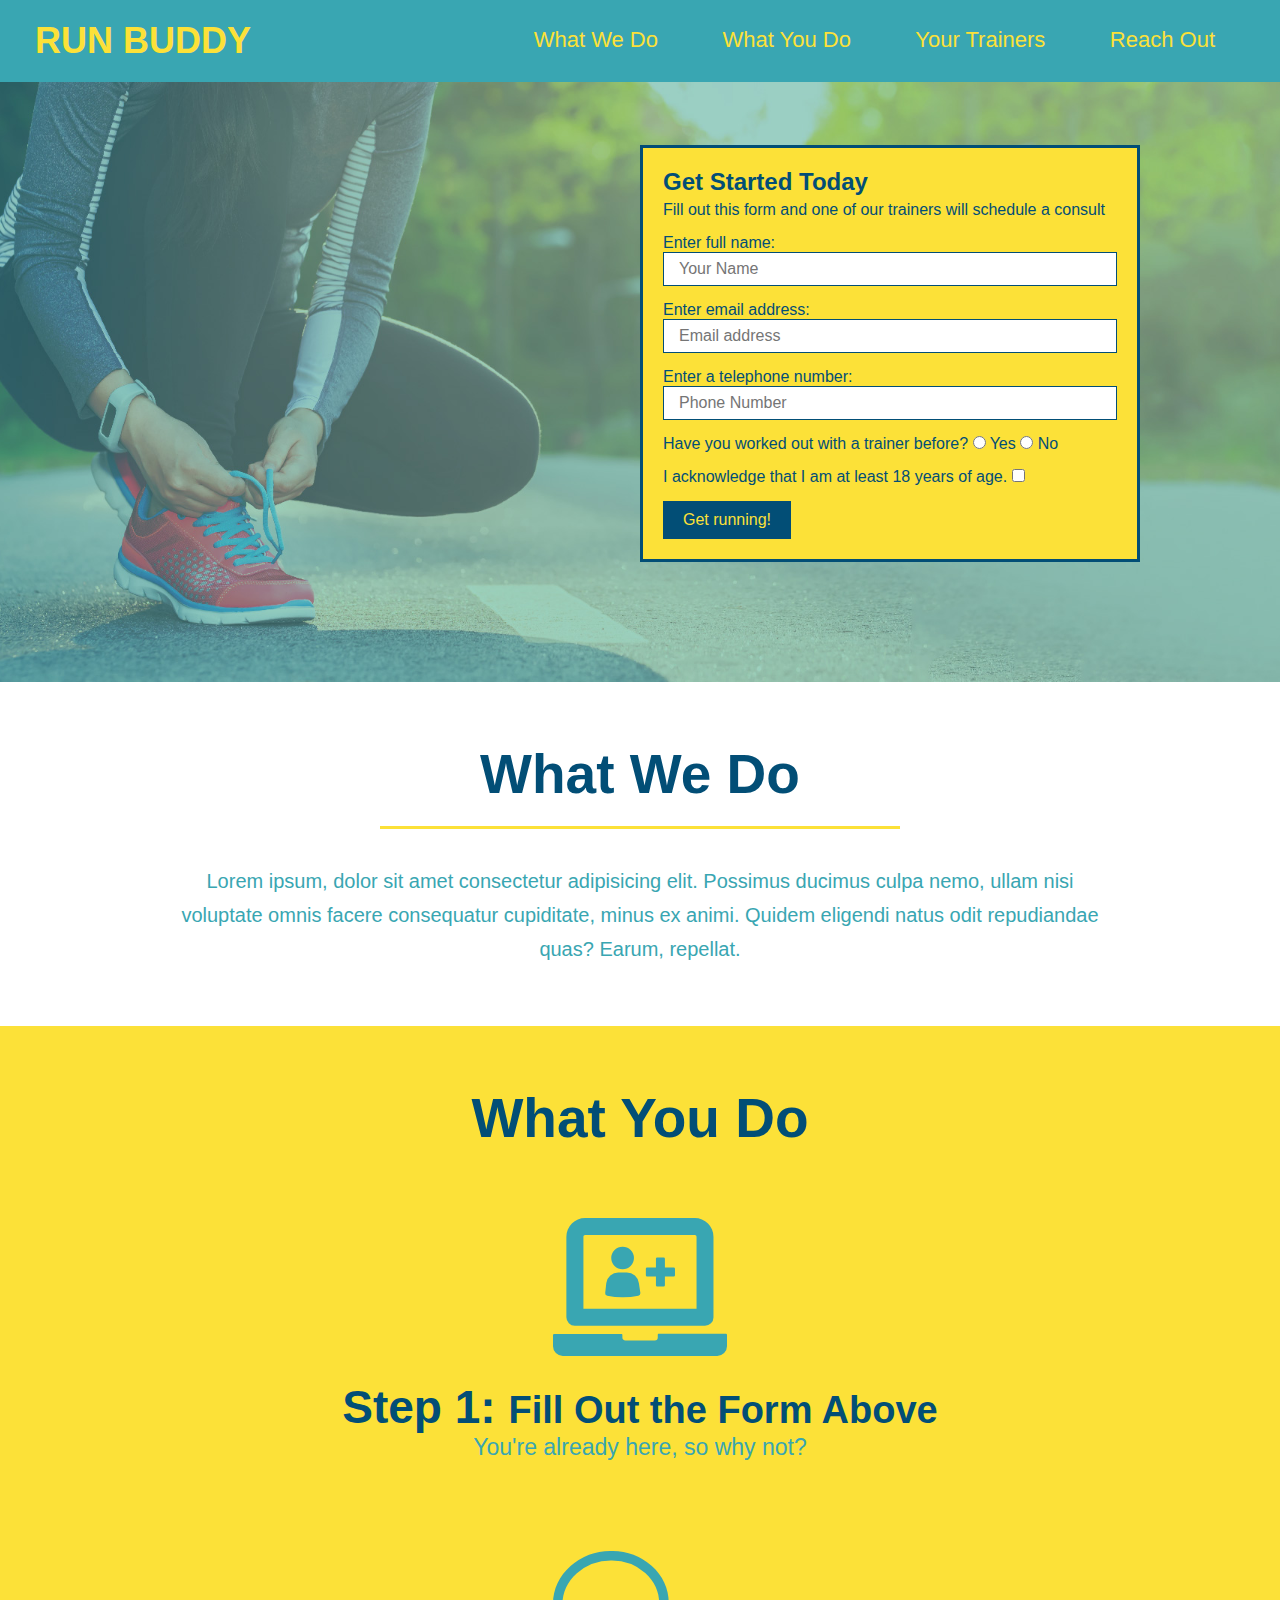
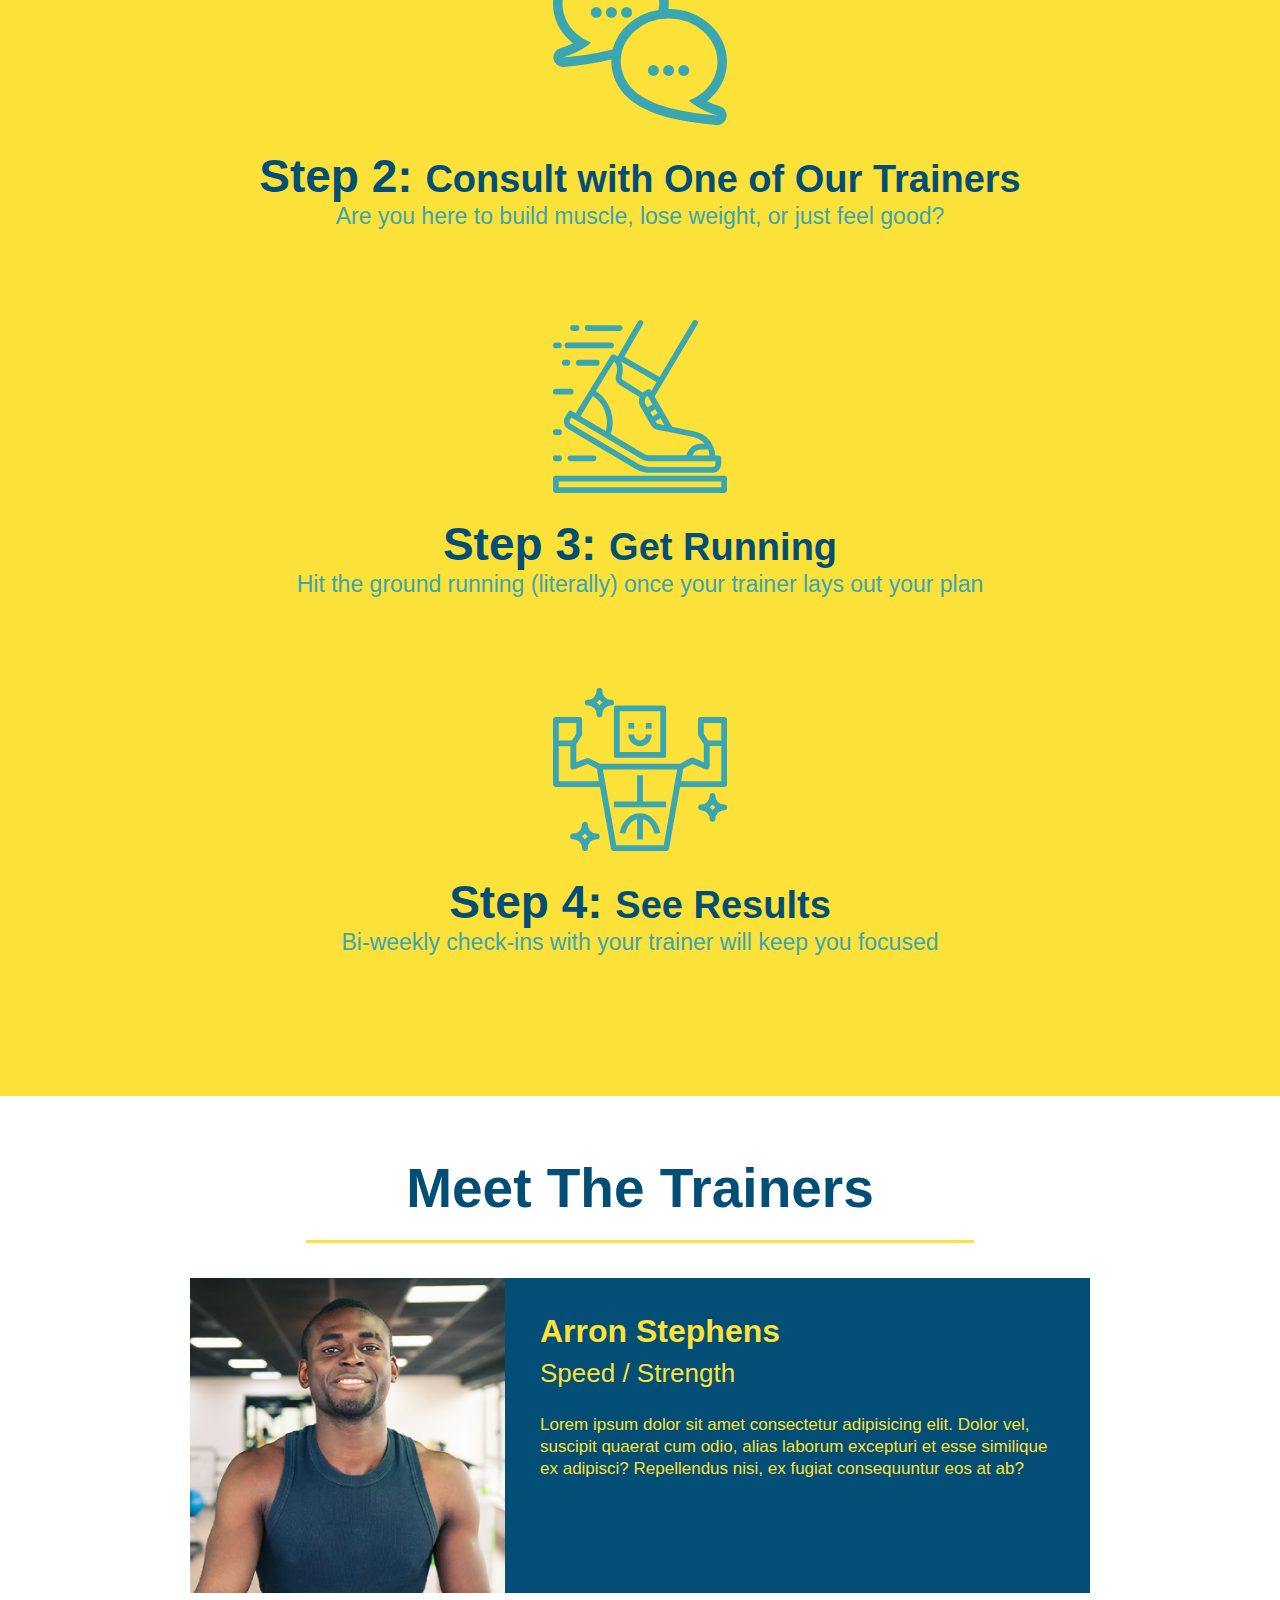
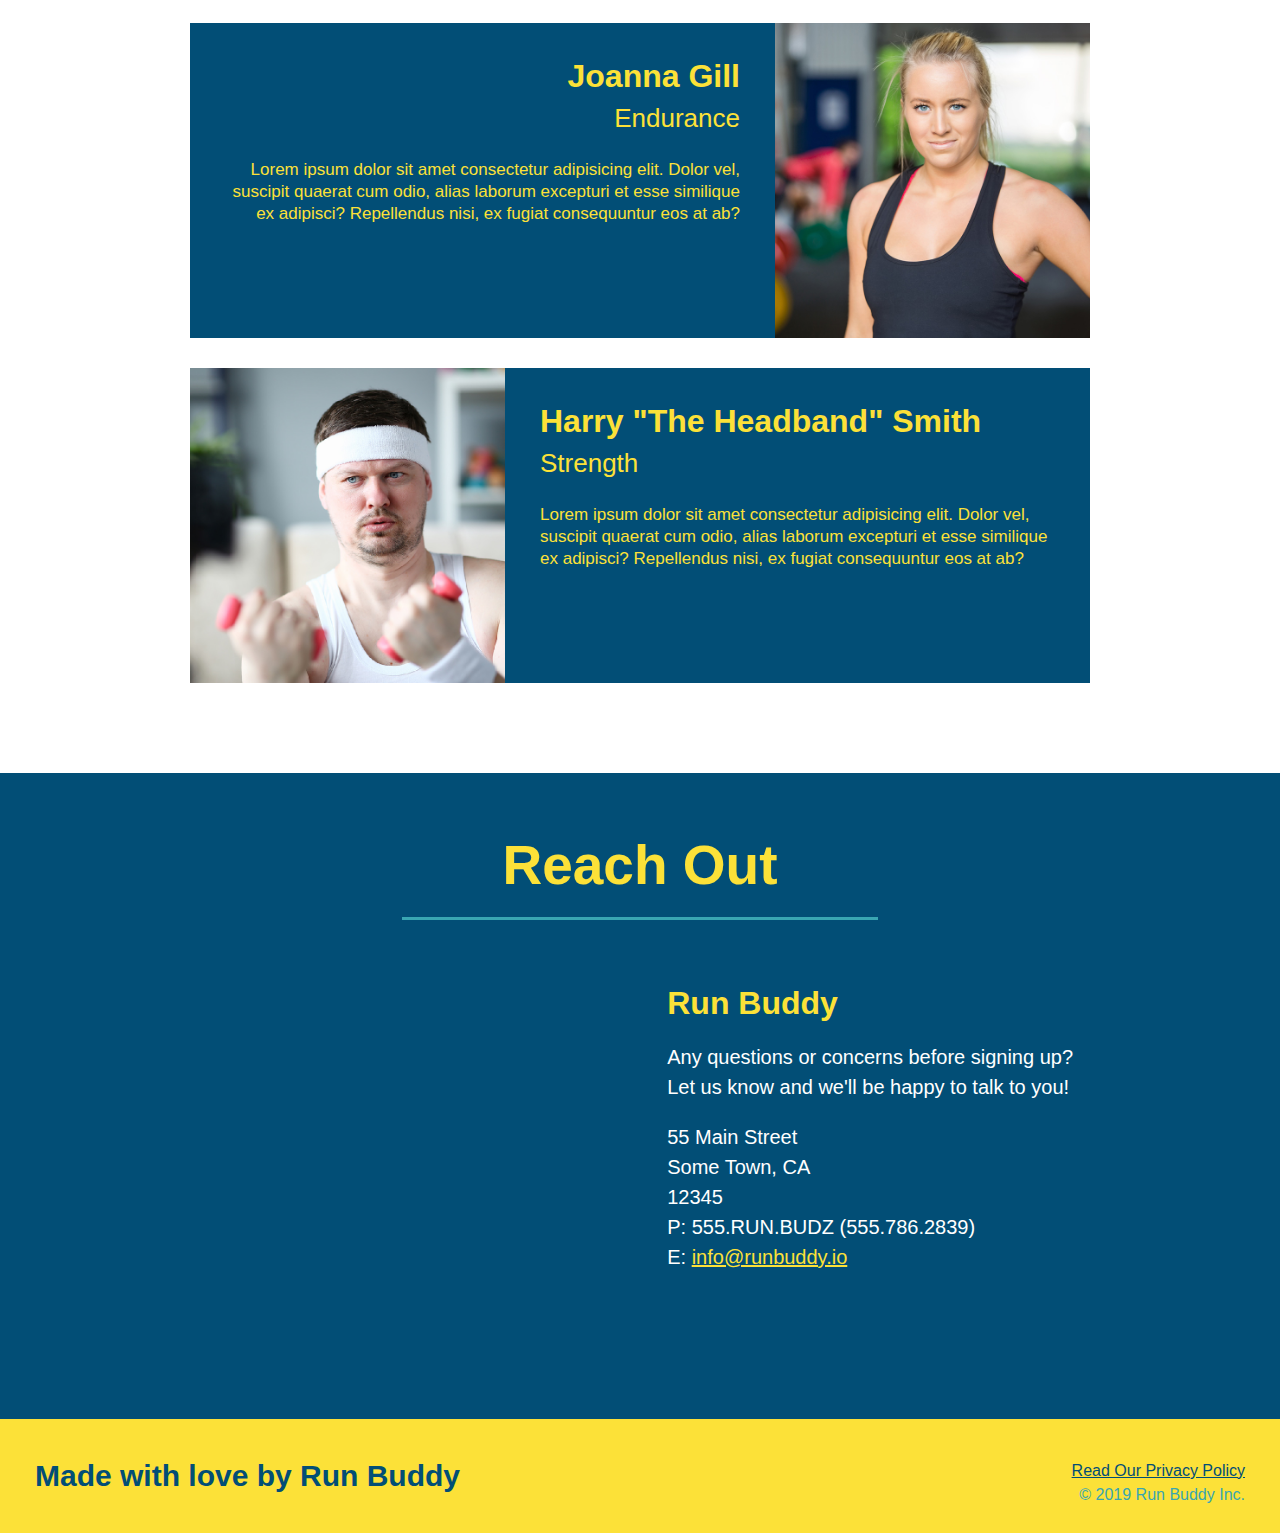
<file: index.html>
<!DOCTYPE html>
<html lang="en">
    <head>
        <meta charset="UTF-8" />
        <title>Run Buddy</title>
        <link rel="stylesheet" href="./assests/css/style.css" />
    </head>
    <body>
        <!-- navigation -->
        <header>
            <h1>
                <a href="/">RUN BUDDY</a>
            </h1>
            <nav>
                <!-- Unordered list element-->
                <ul>
                    <!-- List item element -->
                    <li>
                        <!-- Anchor Element -->
                        <a href="#what-we-do">What We Do</a>
                    </li>
                    <li>
                        <a href="#what-you-do">What You Do</a>
                    </li>
                    <li>
                        <a href="#your-trainers">Your Trainers</a>
                    </li>
                    <li>
                        <a href="#reach-out">Reach Out</a>
                    </li>
                </ul>
            </nav>
        </header>

        <!-- hero/jumbotrom -->
        <section class="hero">
            <div class="hero-form">
                <h3>Get Started Today</h3>
                <p>Fill out this form and one of our trainers will schedule a consult</p>
                <!-- Add form element -->
                <form>
                    <label for="name">Enter full name:</label>
                    <input type="text" placeholder="Your Name" name="name" id="name" class="form-input"/>
                    <label for="email">Enter email address:</label>
                    <input type="email" placeholder="Email address" name="email" id="email" class="form-input"/>
                    <label for="phone">Enter a telephone number:</label>
                    <input type="tel" placeholder="Phone Number" name="phone" id="phone" class="form-input"/>
                    <p>
                        Have you worked out with a trainer before?
                        <input type="radio" name="trainer-confirm" id="trainer-yes" />
                        <label for="trainer-yes">Yes</label>
                        <input type="radio" name="trainer-confirm" id="trainer-no" />
                        <label for="trainer-no">No</label>
                    </p>
                    <p>
                        <label for="checkbox" >
                            I acknowledge that I am at least 18 years of age.
                        </label>
                        <input type="checkbox" name="age-confirm" id="checkbox" />
                    </p>
                    <button type="submit">
                        Get running!
                    </button>
                </form>
            </div>
        </section>
        <!-- end hero -->
        
        <!-- "what we do" section -->
        <section id="what-we-do" class="intro">
            <h2 class="section-title primary-border">What We Do</h2>
            <p>
                Lorem ipsum, dolor sit amet consectetur adipisicing elit. Possimus ducimus culpa nemo, ullam nisi voluptate omnis facere consequatur cupiditate, minus ex animi. Quidem eligendi natus odit repudiandae quas? Earum, repellat. 
            </p>
        </section>

        <!-- "what you do" section -->
        <section id="what-you-do" class="steps">
            <h2 class="section-title primary-border">What You Do</h2>

            <div>
                <img src="./assests/images/step-1.svg" alt="" />
                <h3>Step 1: <span>Fill Out the Form Above</span></h3>
                <p>You're already here, so why not?</p>
            </div>

            <div>
                <img src="./assests/images/step-2.svg" alt="" />
                <h3>Step 2: <span>Consult with One of Our Trainers</span></h3>
                <p>Are you here to build muscle, lose weight, or just feel good?</p>
            </div>

            <div>
                <img src="./assests/images/step-3.svg" alt="" />
                <h3>Step 3: <span>Get Running</span></h3>
                <p>Hit the ground running (literally) once your trainer lays out your plan</p>
            </div>

            <div>
                <img src="./assests/images/step-4.svg" alt="" />
                <h3>Step 4: <span>See Results</span></h3>
                <p>Bi-weekly check-ins with your trainer will keep you focused</p>
            </div>
        </section>

        <!-- "meet the trainers" section -->
        <section id="your-trainers" class="trainers">
            <h2 class="section-title primary-border">
                Meet The Trainers
            </h2>
            <article class="trainer">
                <img src="./assests/images/trainer-1.jpg" alt="Arron Stephens in his workout gear">
                <div class="trainer-bio text-left">
                    <h3>Arron Stephens</h3>
                    <h4>Speed / Strength</h4>
                    <p>Lorem ipsum dolor sit amet consectetur adipisicing elit. Dolor vel, suscipit quaerat cum odio, alias laborum excepturi et esse similique ex adipisci? Repellendus nisi, ex fugiat consequuntur eos at ab?</p>
                </div>
            </article>
            <article class="trainer">
                <div class="trainer-bio text-right">
                    <h3>Joanna Gill</h3>
                    <h4>Endurance</h4>
                    <p>Lorem ipsum dolor sit amet consectetur adipisicing elit. Dolor vel, suscipit quaerat cum odio, alias laborum excepturi et esse similique ex adipisci? Repellendus nisi, ex fugiat consequuntur eos at ab?</p>
                </div>
                <img src="./assests/images/trainer-2.jpg" alt="Joanna Gill cooling off after a run">
            </article>
            <article class="trainer">
                <img src="./assests/images/trainer-3.jpg" alt="Harry Smith wearing a headband">
                <div class="trainer-bio text-left">
                    <h3>Harry "The Headband" Smith</h3>
                    <h4>Strength</h4>
                    <p>Lorem ipsum dolor sit amet consectetur adipisicing elit. Dolor vel, suscipit quaerat cum odio, alias laborum excepturi et esse similique ex adipisci? Repellendus nisi, ex fugiat consequuntur eos at ab?</p>
                </div>
            </article>
        </section>

        <!-- "reach out" section -->
        <section id="reach-out" class="contact">
            <h2 class="section-title secondary-border">Reach Out</h2>
            <div class="contact-info">
                <iframe
                    src="https://www.google.com/maps/embed?pb=!1m18!1m12!1m3!1d3174.081037496597!2d-121.93291408831179!3d37.29321317199447!2m3!1f0!2f0!3f0!3m2!1i1024!2i768!4f13.1!3m3!1m2!1s0x808e34c3c8496f9f%3A0x242f0a73c381c413!2sWhole%20Foods%20Market!5e0!3m2!1sen!2sus!4v1705380397886!5m2!1sen!2sus" width="600" height="450" style="border:0;" allowfullscreen="" loading="lazy" referrerpolicy="no-referrer-when-downgrade"
                    frameborder="0"
                    style="border:0"
                    allowfullscreen
                >
                </iframe>
                <div>
                    <h3>Run Buddy</h3>
                    <p>
                        Any questions or concerns before signing up?
                        <br />
                        Let us know and we'll be happy to talk to you!
                    </p>
                    <address>
                        55 Main Street <br />
                        Some Town, CA <br />
                        12345 <br />
                        P: 555.RUN.BUDZ (555.786.2839)<br />
                        E: <a href="mailto:info@runbuddy.io">info@runbuddy.io</a>
                    </address>
                </div>
            </div>
        </section>

        <!-- footer -->
        <footer>
            <h2>
                Made with love by Run Buddy
            </h2>
            <div>
                <a href="./privacy-policy.html">Read Our Privacy Policy</a><br />
                &copy; 2019 Run Buddy Inc.
            </div>
        </footer>
    </body>
</html>
</file>
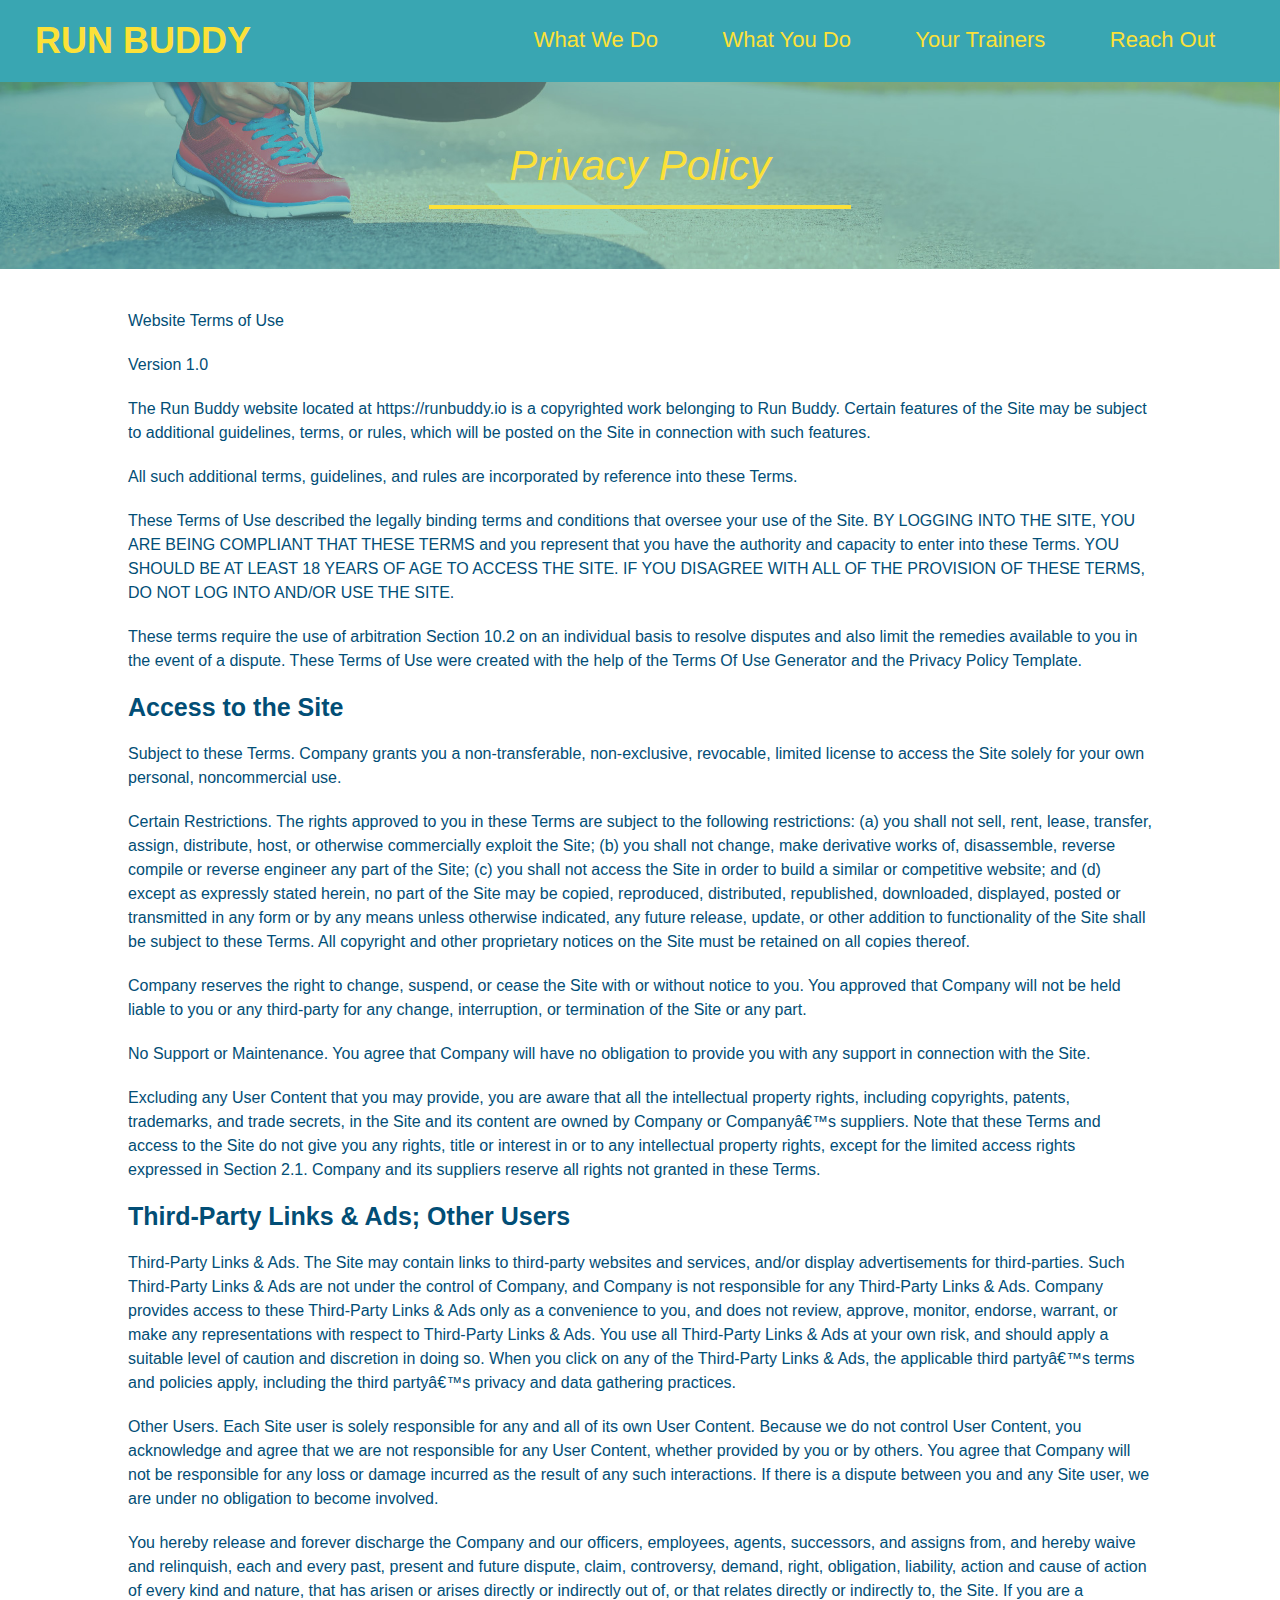
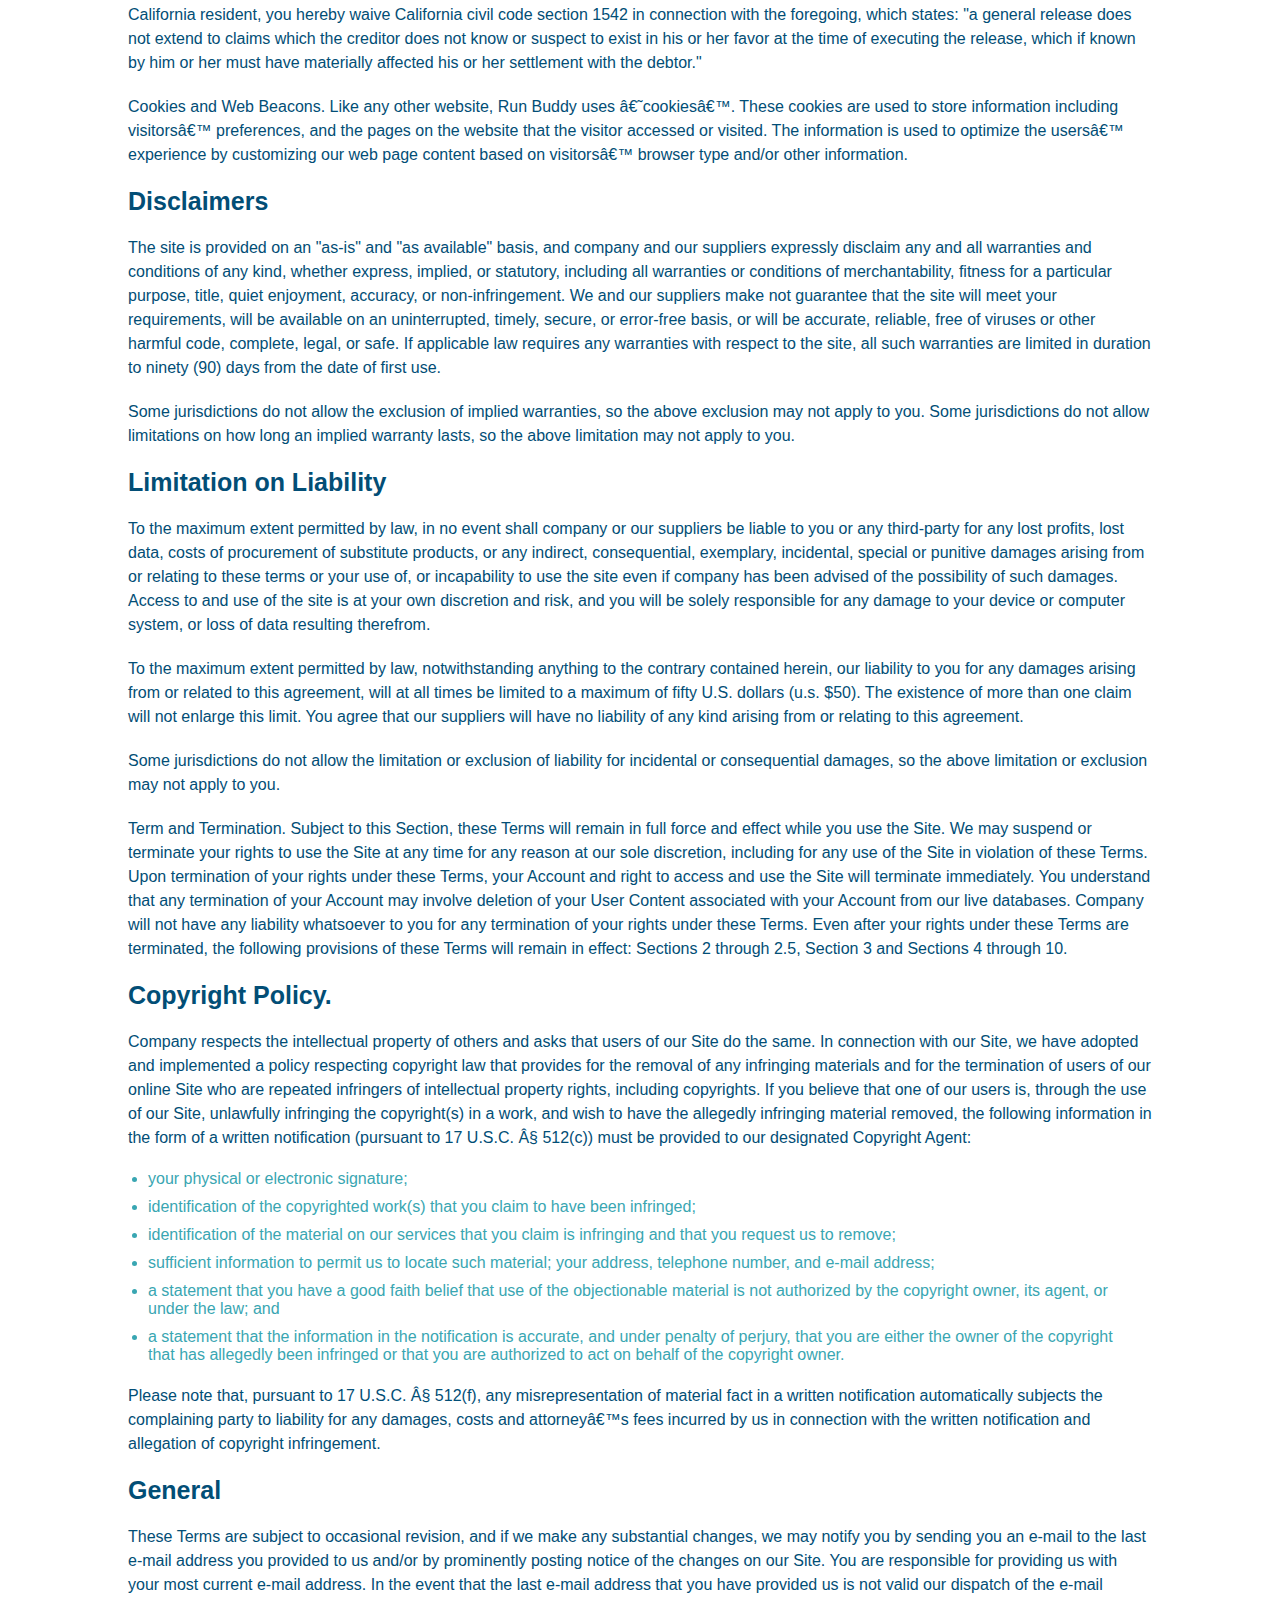
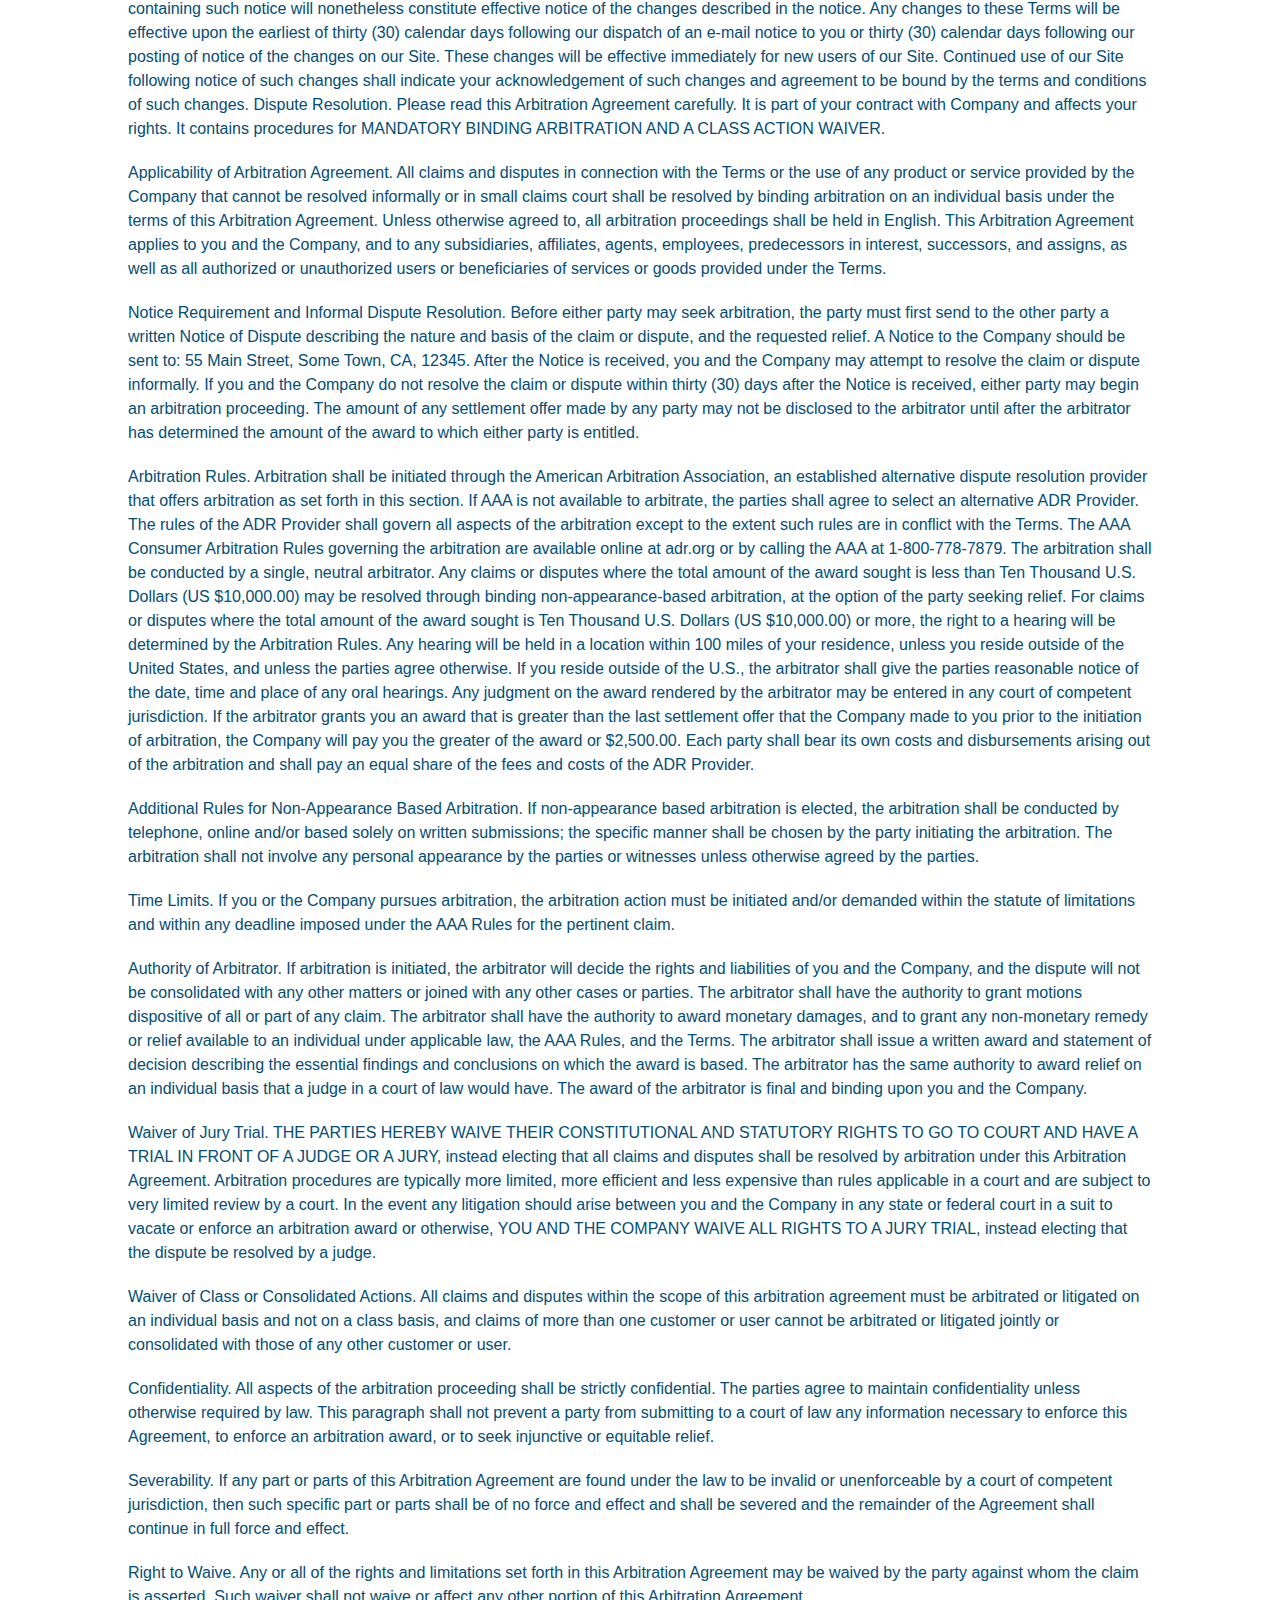
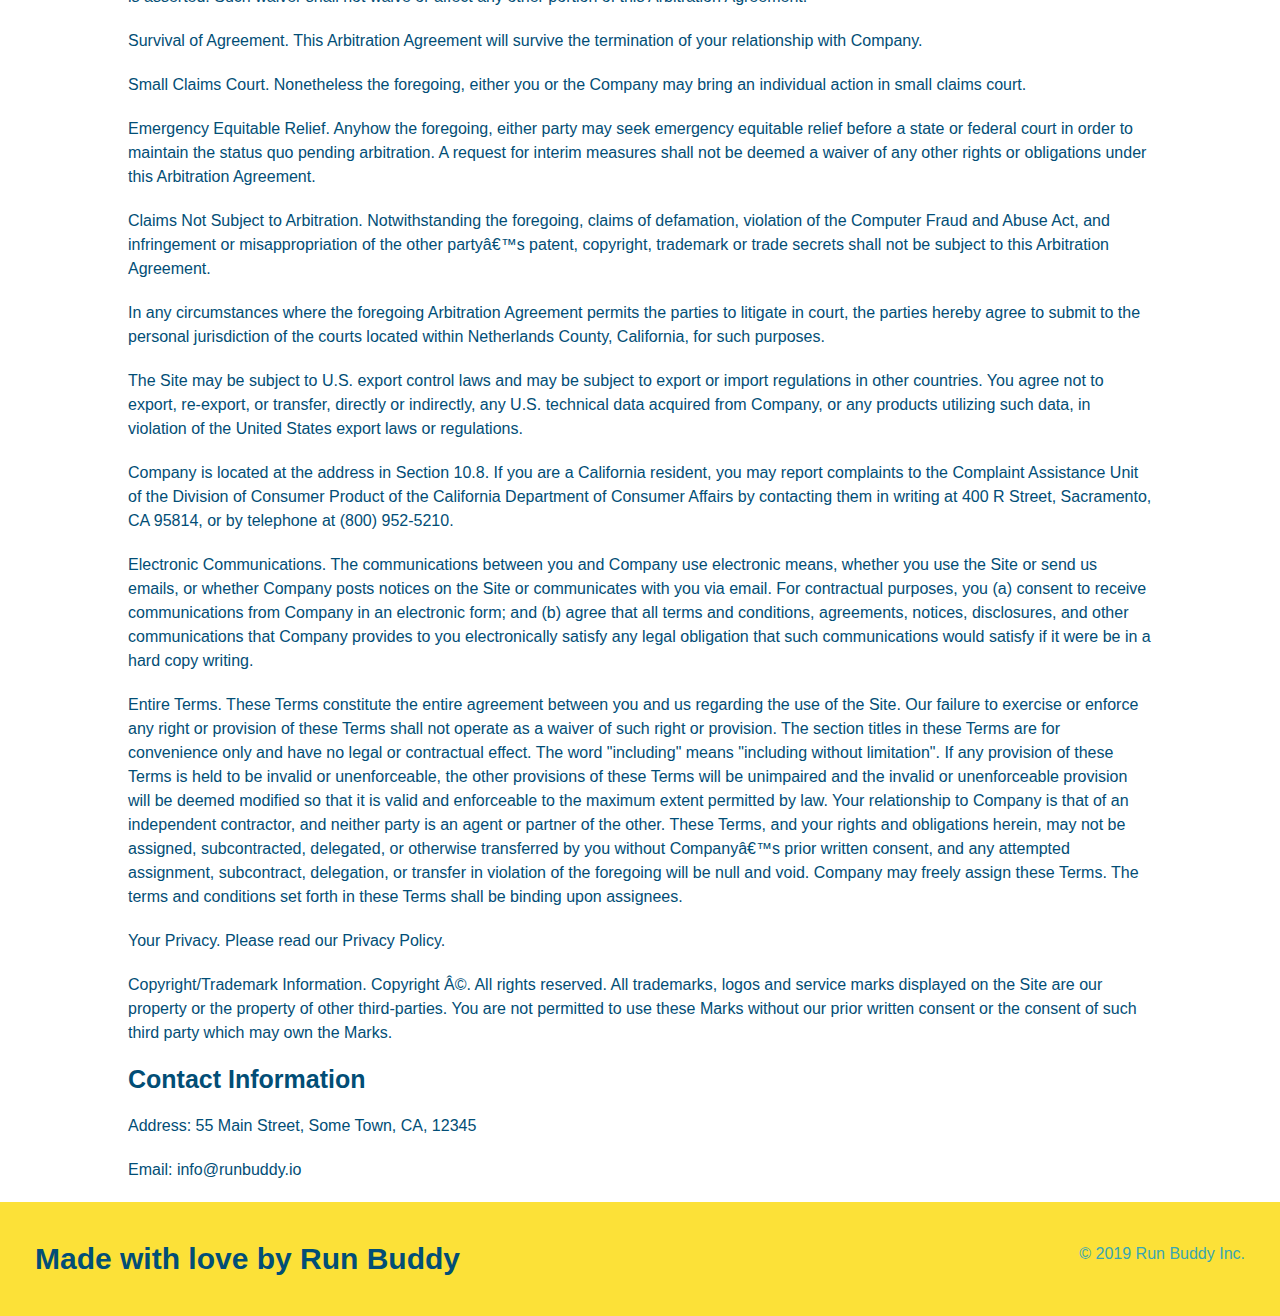
<file: privacy-policy.html>
<!DOCTYPE html>
<html lang="en">
    <head>
        <meta charset="UTF-8">
        <meta name="viewport" content="width=device-width, initial-scale=1.0">
        <title>Privacy Policy - Run Buddy</title>
        <link rel="stylesheet" href="./assests/css/style.css" />
        <link rel="stylesheet" href="./assests/css/secondary-styles.css" />
    </head>
    <body>
        <header>
            <h1>
                <a href="/">RUN BUDDY</a>
            </h1>
            <nav>
                <!-- Unordered list element-->
                <ul>
                    <!-- List item element -->
                    <li>
                        <!-- Anchor Element -->
                        <a href="./index.html#what-we-do">What We Do</a>
                    </li>
                    <li>
                        <a href="./index.html#what-you-do">What You Do</a>
                    </li>
                    <li>
                        <a href="./index.html#your-trainers">Your Trainers</a>
                    </li>
                    <li>
                        <a href="./index.html#reach-out">Reach Out</a>
                    </li>
                </ul>
            </nav>
        </header>
        <section class="hero">
            <h2 class="page-title">
                Privacy Policy
            </h2>
        </section>
        <article class="secondary-content">
            <p>
                Website Terms of Use
            </p>
        
            <p>
            Version 1.0
            </p>
        
            <p>
            The Run Buddy website located at https://runbuddy.io is a copyrighted work belonging to Run Buddy. Certain
            features of the Site may be subject to additional guidelines, terms, or rules, which will be posted on the Site
            in connection with such features.
            </p>
        
            <p>
            All such additional terms, guidelines, and rules are incorporated by reference into these Terms.
            </p>
        
            <p>
            These Terms of Use described the legally binding terms and conditions that oversee your use of the Site. BY
            LOGGING INTO THE SITE, YOU ARE BEING COMPLIANT THAT THESE TERMS and you represent that you have the authority
            and capacity to enter into these Terms. YOU SHOULD BE AT LEAST 18 YEARS OF AGE TO ACCESS THE SITE. IF YOU
            DISAGREE WITH ALL OF THE PROVISION OF THESE TERMS, DO NOT LOG INTO AND/OR USE THE SITE.
            </p>
        
            <p>
            These terms require the use of arbitration Section 10.2 on an individual basis to resolve disputes and also
            limit the remedies available to you in the event of a dispute. These Terms of Use were created with the help of
            the Terms Of Use Generator and the Privacy Policy Template.
            </p>
        
            <h3>
            Access to the Site
            </h3>
        
            <p>
            Subject to these Terms. Company grants you a non-transferable, non-exclusive, revocable, limited license to
            access the Site solely for your own personal, noncommercial use.
            </p>
        
            <p>
            Certain Restrictions. The rights approved to you in these Terms are subject to the following restrictions: (a)
            you shall not sell, rent, lease, transfer, assign, distribute, host, or otherwise commercially exploit the Site;
            (b) you shall not change, make derivative works of, disassemble, reverse compile or reverse engineer any part of
            the Site; (c) you shall not access the Site in order to build a similar or competitive website; and (d) except
            as expressly stated herein, no part of the Site may be copied, reproduced, distributed, republished, downloaded,
            displayed, posted or transmitted in any form or by any means unless otherwise indicated, any future release,
            update, or other addition to functionality of the Site shall be subject to these Terms. All copyright and other
            proprietary notices on the Site must be retained on all copies thereof.
            </p>
        
            <p>
            Company reserves the right to change, suspend, or cease the Site with or without notice to you. You approved
            that Company will not be held liable to you or any third-party for any change, interruption, or termination of
            the Site or any part.
            </p>
        
            <p>
            No Support or Maintenance. You agree that Company will have no obligation to provide you with any support in
            connection with the Site.
            </p>
        
            <p>
            Excluding any User Content that you may provide, you are aware that all the intellectual property rights,
            including copyrights, patents, trademarks, and trade secrets, in the Site and its content are owned by Company
            or Companyâ€™s suppliers. Note that these Terms and access to the Site do not give you any rights, title or
            interest in or to any intellectual property rights, except for the limited access rights expressed in Section
            2.1. Company and its suppliers reserve all rights not granted in these Terms.
            </p>
        
            <h3>
            Third-Party Links & Ads; Other Users
            </h3>
        
            <p>
            Third-Party Links & Ads. The Site may contain links to third-party websites and services, and/or display
            advertisements for third-parties. Such Third-Party Links & Ads are not under the control of Company, and Company
            is not responsible for any Third-Party Links & Ads. Company provides access to these Third-Party Links & Ads
            only as a convenience to you, and does not review, approve, monitor, endorse, warrant, or make any
            representations with respect to Third-Party Links & Ads. You use all Third-Party Links & Ads at your own risk,
            and should apply a suitable level of caution and discretion in doing so. When you click on any of the
            Third-Party Links & Ads, the applicable third partyâ€™s terms and policies apply, including the third partyâ€™s
            privacy and data gathering practices.
            </p>
        
            <p>
            Other Users. Each Site user is solely responsible for any and all of its own User Content. Because we do not
            control User Content, you acknowledge and agree that we are not responsible for any User Content, whether
            provided by you or by others. You agree that Company will not be responsible for any loss or damage incurred as
            the result of any such interactions. If there is a dispute between you and any Site user, we are under no
            obligation to become involved.
            </p>
        
            <p>
            You hereby release and forever discharge the Company and our officers, employees, agents, successors, and
            assigns from, and hereby waive and relinquish, each and every past, present and future dispute, claim,
            controversy, demand, right, obligation, liability, action and cause of action of every kind and nature, that has
            arisen or arises directly or indirectly out of, or that relates directly or indirectly to, the Site. If you are
            a California resident, you hereby waive California civil code section 1542 in connection with the foregoing,
            which states: "a general release does not extend to claims which the creditor does not know or suspect to exist
            in his or her favor at the time of executing the release, which if known by him or her must have materially
            affected his or her settlement with the debtor."
            </p>
        
            <p>
            Cookies and Web Beacons. Like any other website, Run Buddy uses â€˜cookiesâ€™. These cookies are used to store
            information including visitorsâ€™ preferences, and the pages on the website that the visitor accessed or visited.
            The information is used to optimize the usersâ€™ experience by customizing our web page content based on
            visitorsâ€™
            browser type and/or other information.
            </p>
        
            <h3>
            Disclaimers
            </h3>
        
            <p>
            The site is provided on an "as-is" and "as available" basis, and company and our suppliers expressly disclaim
            any and all warranties and conditions of any kind, whether express, implied, or statutory, including all
            warranties or conditions of merchantability, fitness for a particular purpose, title, quiet enjoyment, accuracy,
            or non-infringement. We and our suppliers make not guarantee that the site will meet your requirements, will be
            available on an uninterrupted, timely, secure, or error-free basis, or will be accurate, reliable, free of
            viruses or other harmful code, complete, legal, or safe. If applicable law requires any warranties with respect
            to the site, all such warranties are limited in duration to ninety (90) days from the date of first use.
            </p>
        
            <p>
            Some jurisdictions do not allow the exclusion of implied warranties, so the above exclusion may not apply to
            you. Some jurisdictions do not allow limitations on how long an implied warranty lasts, so the above limitation
            may not apply to you.
            </p>
        
            <h3>
            Limitation on Liability
            </h3>
        
            <p>
            To the maximum extent permitted by law, in no event shall company or our suppliers be liable to you or any
            third-party for any lost profits, lost data, costs of procurement of substitute products, or any indirect,
            consequential, exemplary, incidental, special or punitive damages arising from or relating to these terms or
            your use of, or incapability to use the site even if company has been advised of the possibility of such
            damages. Access to and use of the site is at your own discretion and risk, and you will be solely responsible
            for any damage to your device or computer system, or loss of data resulting therefrom.
            </p>
        
            <p>
            To the maximum extent permitted by law, notwithstanding anything to the contrary contained herein, our liability
            to you for any damages arising from or related to this agreement, will at all times be limited to a maximum of
            fifty U.S. dollars (u.s. $50). The existence of more than one claim will not enlarge this limit. You agree that
            our suppliers will have no liability of any kind arising from or relating to this agreement.
            </p>
        
            <p>
            Some jurisdictions do not allow the limitation or exclusion of liability for incidental or consequential
            damages, so the above limitation or exclusion may not apply to you.
            </p>
        
            <p>
            Term and Termination. Subject to this Section, these Terms will remain in full force and effect while you use
            the Site. We may suspend or terminate your rights to use the Site at any time for any reason at our sole
            discretion, including for any use of the Site in violation of these Terms. Upon termination of your rights under
            these Terms, your Account and right to access and use the Site will terminate immediately. You understand that
            any termination of your Account may involve deletion of your User Content associated with your Account from our
            live databases. Company will not have any liability whatsoever to you for any termination of your rights under
            these Terms. Even after your rights under these Terms are terminated, the following provisions of these Terms
            will remain in effect: Sections 2 through 2.5, Section 3 and Sections 4 through 10.
            </p>
        
            <h3>
            Copyright Policy.
            </h3>
        
            <p>
            Company respects the intellectual property of others and asks that users of our Site do the same. In connection
            with our Site, we have adopted and implemented a policy respecting copyright law that provides for the removal
            of any infringing materials and for the termination of users of our online Site who are repeated infringers of
            intellectual property rights, including copyrights. If you believe that one of our users is, through the use of
            our Site, unlawfully infringing the copyright(s) in a work, and wish to have the allegedly infringing material
            removed, the following information in the form of a written notification (pursuant to 17 U.S.C. Â§ 512(c)) must
            be provided to our designated Copyright Agent:
            </p>
        
            <ul>
            <li>
                your physical or electronic signature;
            </li>
            <li>
                identification of the copyrighted work(s) that you claim to have been infringed;
            </li>
            <li>
                identification of the material on our services that you claim is infringing and that you request us to remove;
            </li>
            <li>
                sufficient information to permit us to locate such material; your address, telephone number, and e-mail
                address;
            </li>
            <li>
                a statement that you have a good faith belief that use of the objectionable material is not authorized by the
                copyright owner, its agent, or under the law; and
            </li>
            <li>
                a statement that the information in the notification is accurate, and under penalty of perjury, that you are
                either the owner of the copyright that has allegedly been infringed or that you are authorized to act on
                behalf of the copyright owner.
            </li>
            </ul>
        
            <p>
            Please note that, pursuant to 17 U.S.C. Â§ 512(f), any misrepresentation of material fact in a written
            notification automatically subjects the complaining party to liability for any damages, costs and attorneyâ€™s
            fees incurred by us in connection with the written notification and allegation of copyright infringement.
            </p>
        
            <h3>
            General
            </h3>
        
            <p>
            These Terms are subject to occasional revision, and if we make any substantial changes, we may notify you by
            sending you an e-mail to the last e-mail address you provided to us and/or by prominently posting notice of the
            changes on our Site. You are responsible for providing us with your most current e-mail address. In the event
            that the last e-mail address that you have provided us is not valid our dispatch of the e-mail containing such
            notice will nonetheless constitute effective notice of the changes described in the notice. Any changes to these
            Terms will be effective upon the earliest of thirty (30) calendar days following our dispatch of an e-mail
            notice to you or thirty (30) calendar days following our posting of notice of the changes on our Site. These
            changes will be effective immediately for new users of our Site. Continued use of our Site following notice of
            such changes shall indicate your acknowledgement of such changes and agreement to be bound by the terms and
            conditions of such changes. Dispute Resolution. Please read this Arbitration Agreement carefully. It is part of
            your contract with Company and affects your rights. It contains procedures for MANDATORY BINDING ARBITRATION AND
            A CLASS ACTION WAIVER.
            </p>
        
            <p>
            Applicability of Arbitration Agreement. All claims and disputes in connection with the Terms or the use of any
            product or service provided by the Company that cannot be resolved informally or in small claims court shall be
            resolved by binding arbitration on an individual basis under the terms of this Arbitration Agreement. Unless
            otherwise agreed to, all arbitration proceedings shall be held in English. This Arbitration Agreement applies to
            you and the Company, and to any subsidiaries, affiliates, agents, employees, predecessors in interest,
            successors, and assigns, as well as all authorized or unauthorized users or beneficiaries of services or goods
            provided under the Terms.
            </p>
        
            <p>
            Notice Requirement and Informal Dispute Resolution. Before either party may seek arbitration, the party must
            first send to the other party a written Notice of Dispute describing the nature and basis of the claim or
            dispute, and the requested relief. A Notice to the Company should be sent to: 55 Main Street, Some Town, CA,
            12345. After the Notice is received, you and the Company may attempt to resolve the claim or dispute informally.
            If you and the Company do not resolve the claim or dispute within thirty (30) days after the Notice is received,
            either party may begin an arbitration proceeding. The amount of any settlement offer made by any party may not
            be disclosed to the arbitrator until after the arbitrator has determined the amount of the award to which either
            party is entitled.
            </p>
        
            <p>
            Arbitration Rules. Arbitration shall be initiated through the American Arbitration Association, an established
            alternative dispute resolution provider that offers arbitration as set forth in this section. If AAA is not
            available to arbitrate, the parties shall agree to select an alternative ADR Provider. The rules of the ADR
            Provider shall govern all aspects of the arbitration except to the extent such rules are in conflict with the
            Terms. The AAA Consumer Arbitration Rules governing the arbitration are available online at adr.org or by
            calling the AAA at 1-800-778-7879. The arbitration shall be conducted by a single, neutral arbitrator. Any
            claims or disputes where the total amount of the award sought is less than Ten Thousand U.S. Dollars (US
            $10,000.00) may be resolved through binding non-appearance-based arbitration, at the option of the party seeking
            relief. For claims or disputes where the total amount of the award sought is Ten Thousand U.S. Dollars (US
            $10,000.00) or more, the right to a hearing will be determined by the Arbitration Rules. Any hearing will be
            held in a location within 100 miles of your residence, unless you reside outside of the United States, and
            unless the parties agree otherwise. If you reside outside of the U.S., the arbitrator shall give the parties
            reasonable notice of the date, time and place of any oral hearings. Any judgment on the award rendered by the
            arbitrator may be entered in any court of competent jurisdiction. If the arbitrator grants you an award that is
            greater than the last settlement offer that the Company made to you prior to the initiation of arbitration, the
            Company will pay you the greater of the award or $2,500.00. Each party shall bear its own costs and
            disbursements arising out of the arbitration and shall pay an equal share of the fees and costs of the ADR
            Provider.
            </p>
        
            <p>
            Additional Rules for Non-Appearance Based Arbitration. If non-appearance based arbitration is elected, the
            arbitration shall be conducted by telephone, online and/or based solely on written submissions; the specific
            manner shall be chosen by the party initiating the arbitration. The arbitration shall not involve any personal
            appearance by the parties or witnesses unless otherwise agreed by the parties.
            </p>
        
            <p>
            Time Limits. If you or the Company pursues arbitration, the arbitration action must be initiated and/or demanded
            within the statute of limitations and within any deadline imposed under the AAA Rules for the pertinent claim.
            </p>
        
            <p>
            Authority of Arbitrator. If arbitration is initiated, the arbitrator will decide the rights and liabilities of
            you and the Company, and the dispute will not be consolidated with any other matters or joined with any other
            cases or parties. The arbitrator shall have the authority to grant motions dispositive of all or part of any
            claim. The arbitrator shall have the authority to award monetary damages, and to grant any non-monetary remedy
            or relief available to an individual under applicable law, the AAA Rules, and the Terms. The arbitrator shall
            issue a written award and statement of decision describing the essential findings and conclusions on which the
            award is based. The arbitrator has the same authority to award relief on an individual basis that a judge in a
            court of law would have. The award of the arbitrator is final and binding upon you and the Company.
            </p>
        
            <p>
            Waiver of Jury Trial. THE PARTIES HEREBY WAIVE THEIR CONSTITUTIONAL AND STATUTORY RIGHTS TO GO TO COURT AND HAVE
            A TRIAL IN FRONT OF A JUDGE OR A JURY, instead electing that all claims and disputes shall be resolved by
            arbitration under this Arbitration Agreement. Arbitration procedures are typically more limited, more efficient
            and less expensive than rules applicable in a court and are subject to very limited review by a court. In the
            event any litigation should arise between you and the Company in any state or federal court in a suit to vacate
            or enforce an arbitration award or otherwise, YOU AND THE COMPANY WAIVE ALL RIGHTS TO A JURY TRIAL, instead
            electing that the dispute be resolved by a judge.
            </p>
        
            <p>
            Waiver of Class or Consolidated Actions. All claims and disputes within the scope of this arbitration agreement
            must be arbitrated or litigated on an individual basis and not on a class basis, and claims of more than one
            customer or user cannot be arbitrated or litigated jointly or consolidated with those of any other customer or
            user.
            </p>
        
            <p>
            Confidentiality. All aspects of the arbitration proceeding shall be strictly confidential. The parties agree to
            maintain confidentiality unless otherwise required by law. This paragraph shall not prevent a party from
            submitting to a court of law any information necessary to enforce this Agreement, to enforce an arbitration
            award, or to seek injunctive or equitable relief.
            </p>
        
            <p>
            Severability. If any part or parts of this Arbitration Agreement are found under the law to be invalid or
            unenforceable by a court of competent jurisdiction, then such specific part or parts shall be of no force and
            effect and shall be severed and the remainder of the Agreement shall continue in full force and effect.
            </p>
        
            <p>
            Right to Waive. Any or all of the rights and limitations set forth in this Arbitration Agreement may be waived
            by the party against whom the claim is asserted. Such waiver shall not waive or affect any other portion of this
            Arbitration Agreement.
            </p>
        
            <p>
            Survival of Agreement. This Arbitration Agreement will survive the termination of your relationship with
            Company.
            </p>
        
            <p>
            Small Claims Court. Nonetheless the foregoing, either you or the Company may bring an individual action in small
            claims court.
            </p>
        
            <p>
            Emergency Equitable Relief. Anyhow the foregoing, either party may seek emergency equitable relief before a
            state or federal court in order to maintain the status quo pending arbitration. A request for interim measures
            shall not be deemed a waiver of any other rights or obligations under this Arbitration Agreement.
            </p>
        
            <p>
            Claims Not Subject to Arbitration. Notwithstanding the foregoing, claims of defamation, violation of the
            Computer Fraud and Abuse Act, and infringement or misappropriation of the other partyâ€™s patent, copyright,
            trademark or trade secrets shall not be subject to this Arbitration Agreement.
            </p>
        
            <p>
            In any circumstances where the foregoing Arbitration Agreement permits the parties to litigate in court, the
            parties hereby agree to submit to the personal jurisdiction of the courts located within Netherlands County,
            California, for such purposes.
            </p>
        
            <p>
            The Site may be subject to U.S. export control laws and may be subject to export or import regulations in other
            countries. You agree not to export, re-export, or transfer, directly or indirectly, any U.S. technical data
            acquired from Company, or any products utilizing such data, in violation of the United States export laws or
            regulations.
            </p>
        
            <p>
            Company is located at the address in Section 10.8. If you are a California resident, you may report complaints
            to the Complaint Assistance Unit of the Division of Consumer Product of the California Department of Consumer
            Affairs by contacting them in writing at 400 R Street, Sacramento, CA 95814, or by telephone at (800) 952-5210.
            </p>
        
            <p>
            Electronic Communications. The communications between you and Company use electronic means, whether you use the
            Site or send us emails, or whether Company posts notices on the Site or communicates with you via email. For
            contractual purposes, you (a) consent to receive communications from Company in an electronic form; and (b)
            agree that all terms and conditions, agreements, notices, disclosures, and other communications that Company
            provides to you electronically satisfy any legal obligation that such communications would satisfy if it were be
            in a hard copy writing.
            </p>
        
            <p>
            Entire Terms. These Terms constitute the entire agreement between you and us regarding the use of the Site. Our
            failure to exercise or enforce any right or provision of these Terms shall not operate as a waiver of such right
            or provision. The section titles in these Terms are for convenience only and have no legal or contractual
            effect. The word "including" means "including without limitation". If any provision of these Terms is held to be
            invalid or unenforceable, the other provisions of these Terms will be unimpaired and the invalid or
            unenforceable provision will be deemed modified so that it is valid and enforceable to the maximum extent
            permitted by law. Your relationship to Company is that of an independent contractor, and neither party is an
            agent or partner of the other. These Terms, and your rights and obligations herein, may not be assigned,
            subcontracted, delegated, or otherwise transferred by you without Companyâ€™s prior written consent, and any
            attempted assignment, subcontract, delegation, or transfer in violation of the foregoing will be null and void.
            Company may freely assign these Terms. The terms and conditions set forth in these Terms shall be binding upon
            assignees.
            </p>
        
            <p>
            Your Privacy. Please read our Privacy Policy.
            </p>
        
            <p>
            Copyright/Trademark Information. Copyright Â©. All rights reserved. All trademarks, logos and service marks
            displayed on the Site are our property or the property of other third-parties. You are not permitted to use
            these Marks without our prior written consent or the consent of such third party which may own the Marks.
            </p>
        
            <h3>
            Contact Information
            </h3>
        
            <p>
            Address: 55 Main Street, Some Town, CA, 12345
            </p>
        
            <p>
            Email: info@runbuddy.io
            </p>
        </article>
        <footer>
            <h2>
                Made with love by Run Buddy
            </h2>
            <div>
                &copy; 2019 Run Buddy Inc.
            </div>
        </footer>
    </body>
</html>
</file>
<file: assests/css/style.css>
* {
    margin: 0;
    padding: 0;
    box-sizing: border-box;
}

body {
    font-family: Arial, Helvetica, sans-serif;
    color: #39a6b2;
}

/* apply styles to <header> */
header {
    padding: 20px 35px;
    background-color: #39a6b2;
}

header h1 {
    font-weight: bold;
    font-size: 36px;
    color: #fce138;
    margin: 0;
    display: inline;
}

header a {
    text-decoration: none;
    color: #fce138;
}

header nav {
    float: right;
    margin: 7px 0;
}

header nav ul li {
    display: inline;
}

header nav ul li a {
    margin: 0 30px;
    font-weight: lighter;
    font-size: 22px;
}

footer {
    background: #fce138;
    width: 100%;
    padding: 40px 35px;
}

footer h2 {
    display: inline;
    color: #024e76;
    font-size: 30px;
    margin: 0;
}

footer div {
    float: right;
    line-height: 1.5;
    text-align: right;
}

footer a {
    color:#024e76;
}

section {
    padding: 60px;
}

/* Hero Style START */
.hero {
    background-image: url("../images/hero-bg.jpg");
    height: 600px;
    background-size: cover;
    background-position: center;
    position: relative;
}
/* Hero Style End */

.hero-form {
    border: 3px solid #024e76;
    background-color: #fce138;
    padding: 20px;
    width: 500px;
    color: #024e76;
    position: absolute;
    bottom: 120px;
    right: 140px;
}

.hero-form h3 {
    font-size: 24px;
    margin: 0;
}

.hero-form p {
    margin: 5px 0 15px 0;
}

.hero-form button {
    color: #fce138;
    background-color: #024e76;
    border: none;
    padding: 10px 20px;
    font-size: 16px;
}
/* Hero Style END */

.form-input {
    border: 1px solid #024e76;
    display: block;
    padding: 7px 15px;
    font-size: 16px;
    color: #024e76;
    width: 100%;
    margin-bottom: 15px;
}

.intro {
    text-align: center;
}

.intro p {
    line-height: 1.7;
    color: #39a6b2;
    width: 80%;
    font-size: 20px;
    margin: 0 auto;
}

.steps {
    text-align: center;
    background-color: #fce138;
}

.steps div {
    margin-bottom: 80px;
}

.steps img {
    width: 15%;
    margin: 10px 0;
}

.steps h3 {
    color: #024e76;
    font-size: 46px;
    margin-top: 10px;
}

.steps p {
    color: #39a6b2;
    font-size: 23px;
}

.steps span {
    font-size: 38px;
}

.section-title {
    font-size: 55px;
    color: #024e76;
    margin-bottom: 35px;
    padding: 0 100px 20px 100px;
    display: inline-block;
    border-bottom: 3px solid;
}

.primary-border {
    border-color: #fce138;
}

.secondary-border {
    border-color: #39a6b2;
}

.trainers {
    text-align: center;
}

.trainer {
    width: 900px;
    margin: 0 auto 30px auto;
    background: #024e76;
    color: #fce138;
    overflow: auto;
}

.trainer img {
    width: 35%;
    float: left;
}

.trainer-bio {
    padding: 35px;
    float: left;
    width: 65%;
}

.trainer-bio h3 {
    font-size: 32px;
    margin-bottom: 8px;
}

.trainer-bio h4 {
    font-weight: lighter;
    font-size: 26px;
    margin-bottom: 25px;
}

.trainer-bio p {
    font-size: 17px;
    line-height: 1.3;
}

.text-left {
    text-align: left;
}

.text-right {
    text-align: right;
}

/* REACH OUT STYLES START */
.contact {
    text-align: center;
    background-color: #024e76;
}

.contact h2 {
    color: #fce138;
}

.contact-info iframe {
    width: 400px;
    height: 400px;
}

.contact-info div {
    width: 410px;
    display: inline-block;
    vertical-align: top;
    text-align: left;
    margin: 30px 0 0 60px;
    color: white;
}

.contact-info h3 {
    color: #fce138;
    font-size: 32px;
}

.contact-info p, .contact-info address {
    margin: 20px 0;
    line-height: 1.5;
    font-size: 20px;
    font-style: normal;
}

.contact-info a {
    color: #fce138;
}

/* REACH OUT STYLES END */
</file>
<file: assests/css/secondary-styles.css>
.hero {
    background-position: bottom;
    height: auto;
    text-align: center;
    margin-bottom: 40px;
}

.page-title {
    color: #fce138;
    display: inline-block;
    border-bottom: 4px solid #fce138;
    padding: 0 80px 15px 80px;
    font-weight: normal;
    font-size: 42px;
    font-style: italic;
}

.secondary-content {
    width: 80%;
    margin: 0 auto;
    color: #024e76;
}

.secondary-content h3 {
    font-size: 25px;
    margin: 20px 0 20px 0;
}

.secondary-content p {
    font-size: 16px;
    line-height: 1.5;
    margin: 20px 0 20px 0;
}

.secondary-content ul {
    margin: 15px 20px 15px 20px;
}

.secondary-content li {
    color: #39a6b2;
    margin: 10px 0 10px 0;
}
</file>
